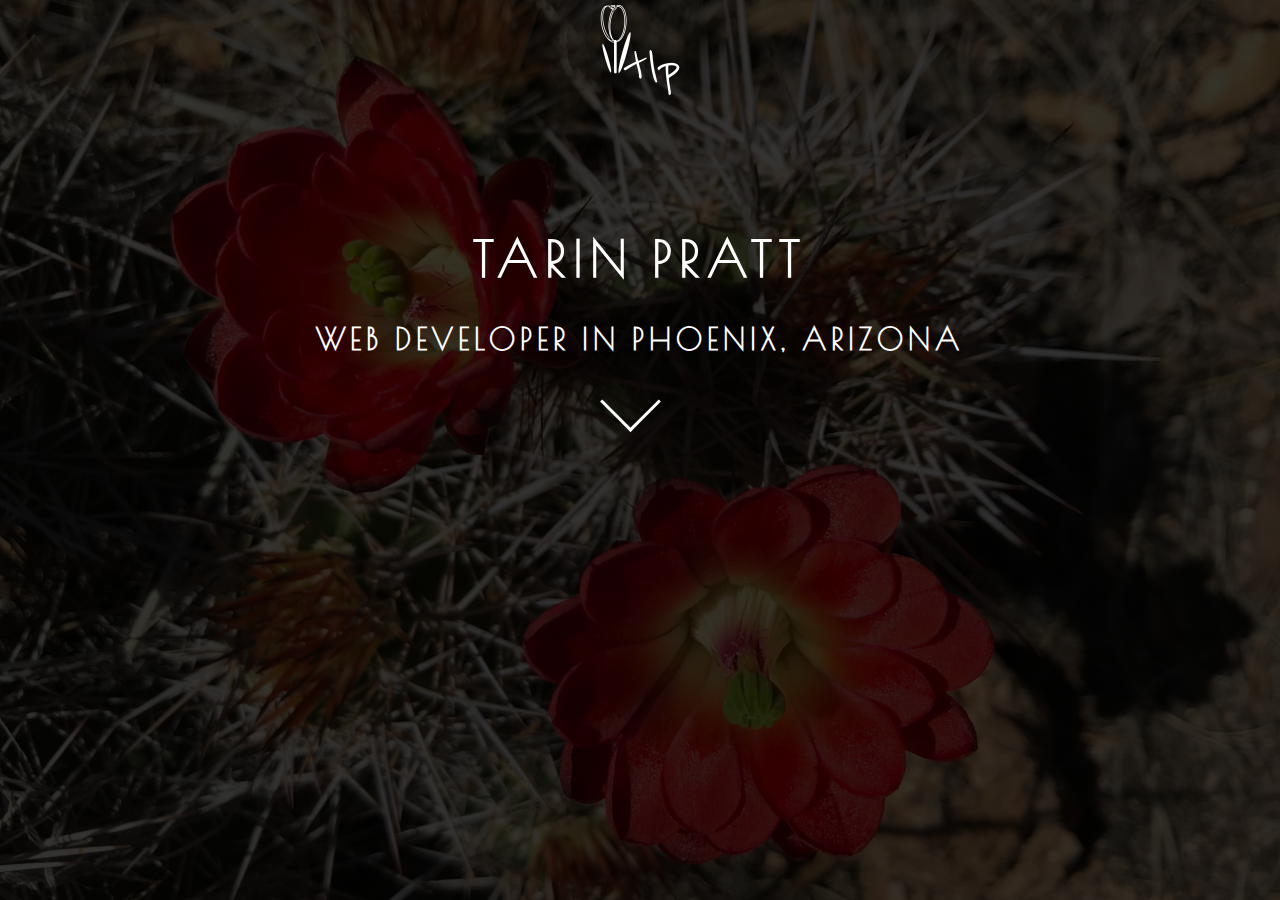
<file: index.html>
<!DOCTYPE html>
<html lang="en">
  <head>
    <meta charset="utf-8">
    <meta name="viewport" content="width=device-width">
    <link href="https://fonts.googleapis.com/css2?family=Open+Sans+Condensed:wght@300&family=Playfair+Display&display=swap" rel="stylesheet">
    <link href="https://fonts.googleapis.com/css2?family=Amatic+SC&family=Montserrat:wght@600&family=Poiret+One&display=swap" rel="stylesheet">
    <link rel='stylesheet' href='https://cdnjs.cloudflare.com/ajax/libs/font-awesome/5.11.2/css/all.css'>
    <link rel="stylesheet" href="https://cdnjs.cloudflare.com/ajax/libs/font-awesome/4.7.0/css/font-awesome.min.css">
    <title>Tarin Pratt Portfolio</title>
    <link href="index.css" rel="stylesheet" type="text/css" />
  </head>
  <body>
      <div class="logoContainer">
      <img src="images/tlp.png" alt="tulip logo" class="tlpImg">
      </div>
      <h1>Tarin Pratt</h1>
      <h2>Web Developer in Phoenix, Arizona</h2>
      <div class="arrow">
          <a href="navigation.html" class="navArrow"></a>
      </div>
    <script src="index.js"></script>
  </body>
</html>
</file>
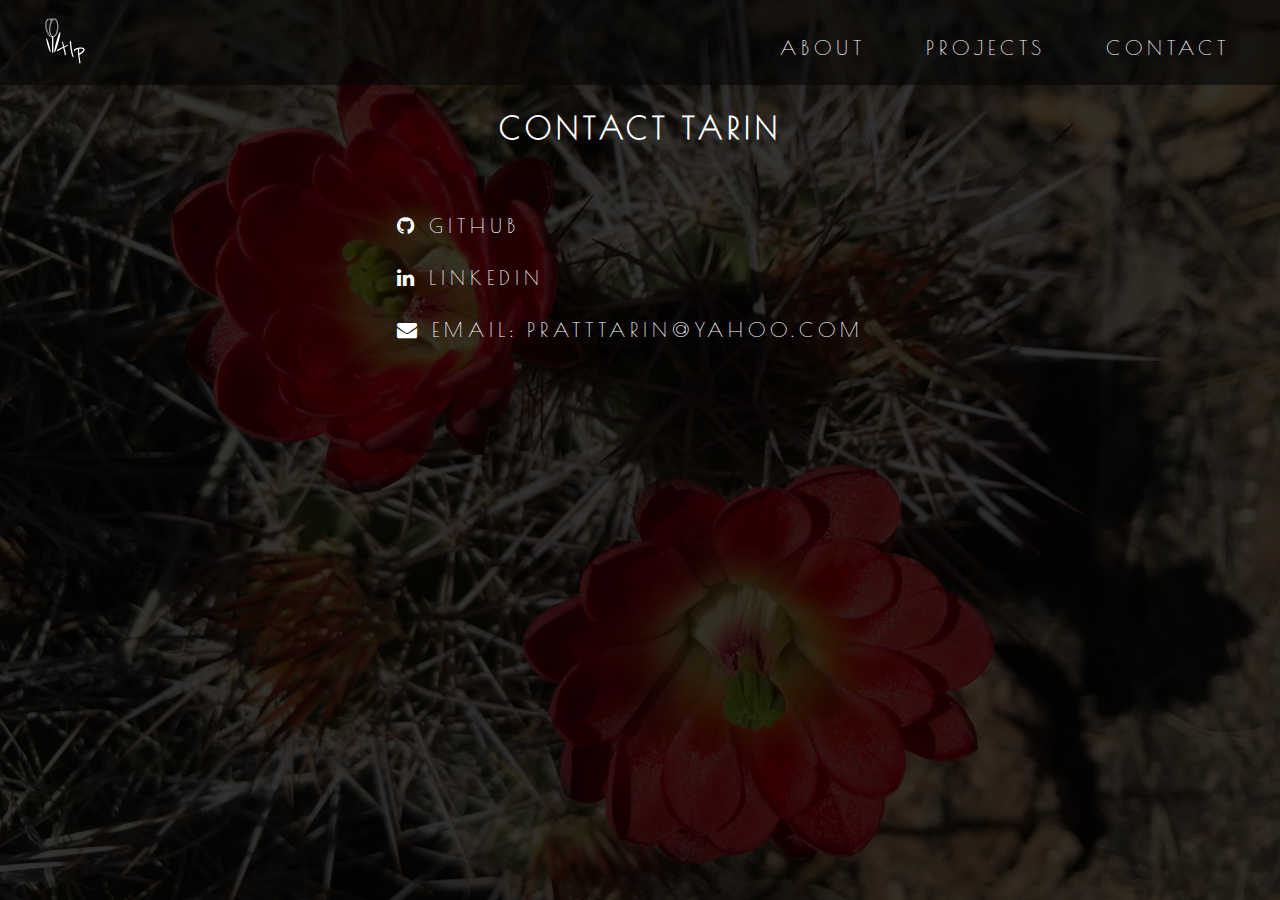
<file: contact.html>
<!DOCTYPE html>
<html lang="en">
  <head>
    <meta charset="utf-8">
    <meta name="viewport" content="width=device-width">
    <link href="https://fonts.googleapis.com/css2?family=Open+Sans+Condensed:wght@300&family=Playfair+Display&display=swap" rel="stylesheet">
    <link href="https://fonts.googleapis.com/css2?family=Amatic+SC&family=Poiret+One&display=swap" rel="stylesheet">
    <link rel='stylesheet' href='https://cdnjs.cloudflare.com/ajax/libs/font-awesome/5.11.2/css/all.css'>
    <link rel="stylesheet" href="https://cdnjs.cloudflare.com/ajax/libs/font-awesome/4.7.0/css/font-awesome.min.css">
    <title>Tarin Pratt Portfolio</title>
    <link href="index.css" rel="stylesheet" type="text/css" />
  </head>
  <body>
    <nav class="navBar">
      <span class="navbar-toggle" id="js-navbar-toggle">
        <i class="fas fa-bars"></i>
    </span>
      <a href="index.html" class="navLinks"><img src="images/tlp.png" alt="tulip logo" class="tlpImgNav"></a>
      <ul class="navList" id="js-menu">
          <li><a href="navigation.html" class="navLinks">About</a></li>
          <li><a href="projects.html" class="navLinks">Projects</a></li>
          <li><a href="contact.html" class="navLinks">Contact</a></li>
        </ul>
    </nav>
      <h2>Contact Tarin</h2>
      <div class="contactContainer">
      <img src="images/tie.jpg" alt="headshot" class="crop">
      <ul class="contactList">
        <li><a href="https://github.com/tarinpratt" class="contactLinks"><i class="fa fa-github fa-1x"></i>Github</a></li>
        <li><a href="https://www.linkedin.com/in/tarinpratt/" class="contactLinks"><i class="fa fa-linkedin fa-1x"></i>Linkedin</a></li>
        <li><a href="mailto:pratttarin@yahoo.com?" target="_blank" class="contactLinks"><i class="fa fa-envelope fa-1x"></i>Email: pratttarin@yahoo.com</a></li>
      </ul>
    </div>
    <script src="index.js"></script>
  </body>
</html>
</file>
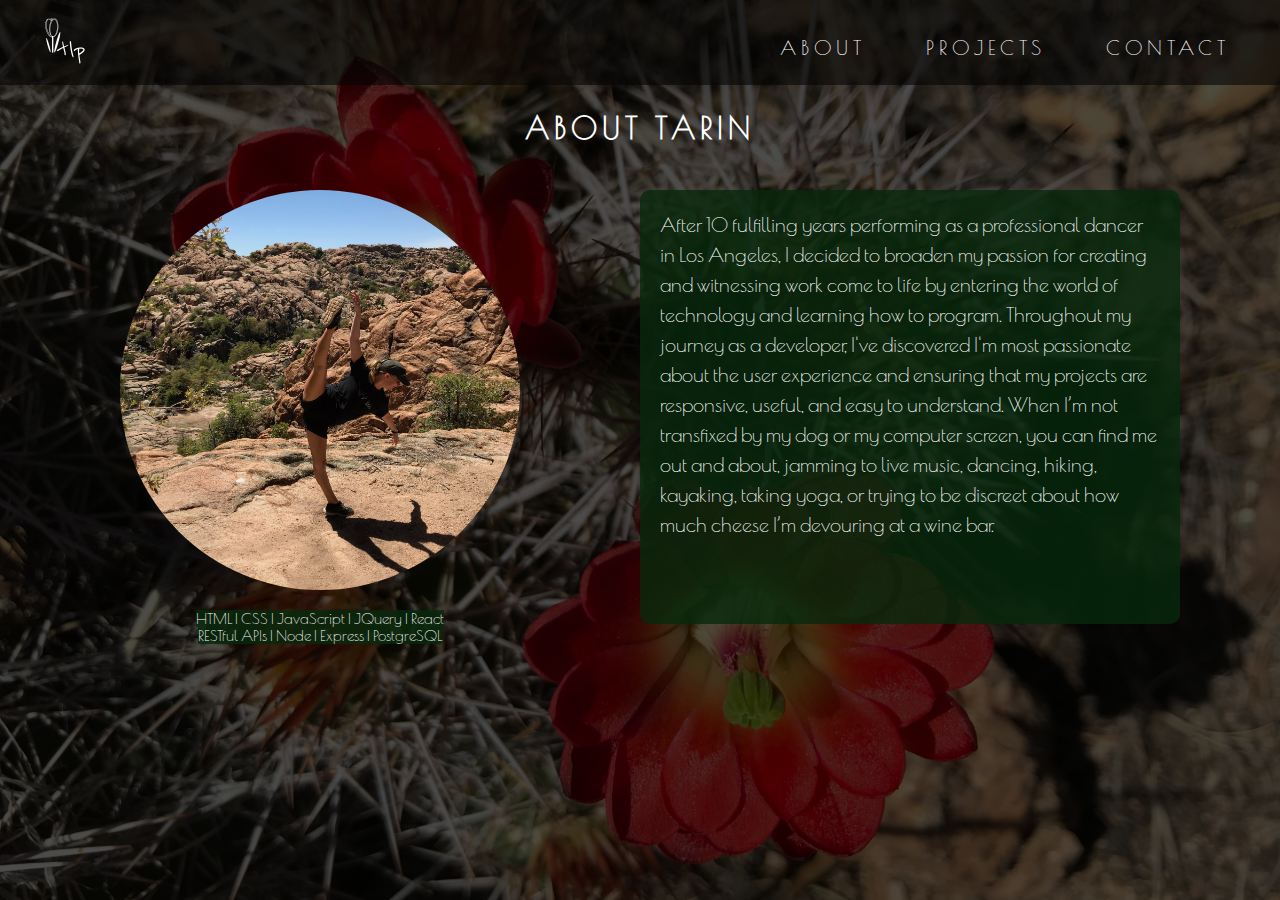
<file: navigation.html>
<!DOCTYPE html>
<html lang="en">
  <head>
    <meta charset="utf-8">
    <meta name="viewport" content="width=device-width">
    <link href="https://fonts.googleapis.com/css2?family=Open+Sans+Condensed:wght@300&family=Playfair+Display&display=swap" rel="stylesheet">
    <link href="https://fonts.googleapis.com/css2?family=Amatic+SC&family=Poiret+One&display=swap" rel="stylesheet">
    <link rel='stylesheet' href='https://cdnjs.cloudflare.com/ajax/libs/font-awesome/5.11.2/css/all.css'>
    <link rel="stylesheet" href="https://cdnjs.cloudflare.com/ajax/libs/font-awesome/4.7.0/css/font-awesome.min.css">
    <title>Tarin Pratt Portfolio</title>
    <link href="index.css" rel="stylesheet" type="text/css" />
  </head>
  <body class="navBody">
      <nav class="navBar">
        <span class="navbar-toggle" id="js-navbar-toggle">
          <i class="fas fa-bars"></i>
      </span>
        <a href="index.html" class="navLinks"><img src="images/tlp.png" alt="tulip logo" class="tlpImgNav"></a>
        <ul class="navList" id="js-menu">
            <li><a href="navigation.html" class="navLinks">About</a></li>
            <li><a href="projects.html" class="navLinks">Projects</a></li>
            <li><a href="contact.html" class="navLinks">Contact</a></li>
          </ul>
      </nav>
      <h2 class="aboutHeader">About Tarin</h2>
      <div class="aboutContainer">
          <div class="nestedAboutContainer">
          <img src="images/desertpitch.jpg" class="desertPitch">
          <p class="languages">HTML | CSS | JavaScript | JQuery | React</p> 
          <p class="languages">RESTful APIs | Node | Express | PostgreSQL</p>
        </div>
      <p class="about">
        After 10 fulfilling years performing as a professional dancer in Los Angeles, I decided to broaden my passion for creating and witnessing work come to life by entering the world of technology and learning how to program. Throughout my journey as a developer, I've discovered I'm most passionate about the user experience and ensuring that my projects are responsive, useful, and easy to understand. When I’m not transfixed by my dog or my computer screen, you can find me out and about, jamming to live music, dancing, hiking, kayaking, taking yoga, or trying to be discreet about how much cheese I’m devouring at a wine bar.
      </p>
    </div>
    <script src="index.js"></script>
  </body>
</html>
</file>
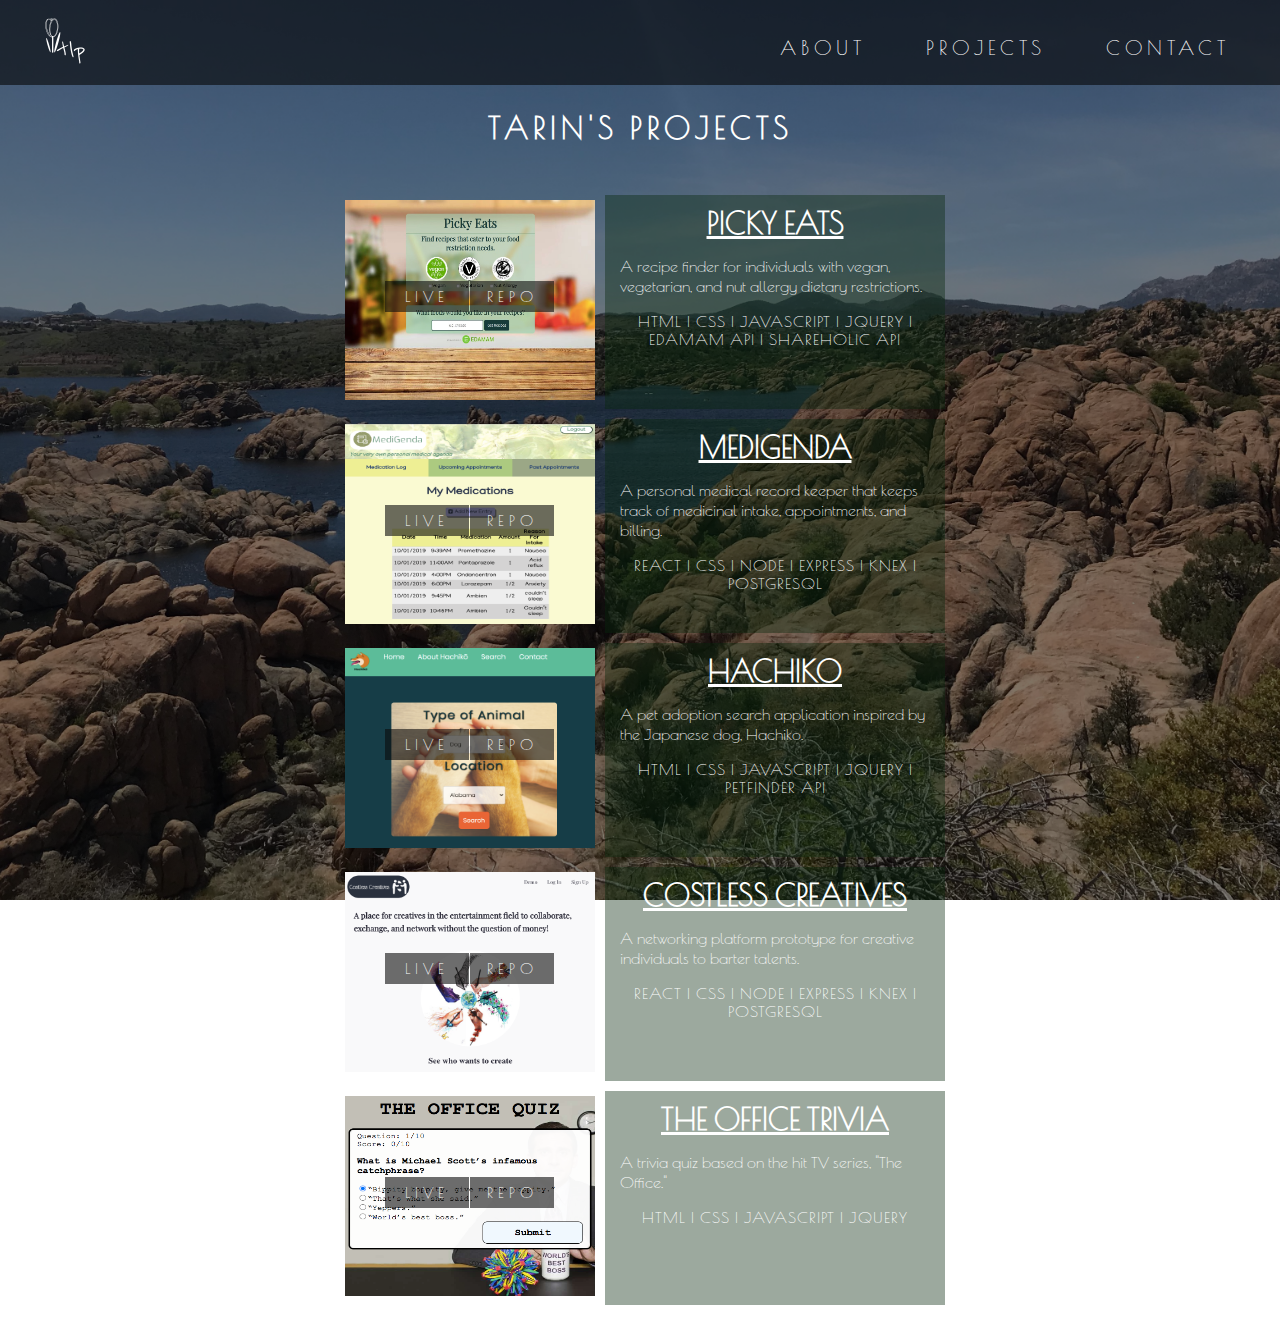
<file: projects.html>
<!DOCTYPE html>
<html lang="en">
  <head>
    <meta charset="utf-8">
    <meta name="viewport" content="width=device-width">
    <link href="https://fonts.googleapis.com/css2?family=Open+Sans+Condensed:wght@300&family=Playfair+Display&display=swap" rel="stylesheet">
    <link href="https://fonts.googleapis.com/css2?family=Amatic+SC&family=Poiret+One&display=swap" rel="stylesheet">
    <link rel='stylesheet' href='https://cdnjs.cloudflare.com/ajax/libs/font-awesome/5.11.2/css/all.css'>
    <link rel="stylesheet" href="https://cdnjs.cloudflare.com/ajax/libs/font-awesome/4.7.0/css/font-awesome.min.css">
    <title>Tarin Pratt Portfolio</title>
    <link href="index.css" rel="stylesheet" type="text/css" />
  </head>
  <body class="projectsBody">
    <nav class="navBar">
      <span class="navbar-toggle" id="js-navbar-toggle">
        <i class="fas fa-bars"></i>
    </span>
      <a href="index.html" class="navLinks"><img src="images/tlp.png" alt="tulip logo" class="tlpImgNav"></a>
      <ul class="navList" id="js-menu">
          <li><a href="navigation.html" class="navLinks">About</a></li>
          <li><a href="projects.html" class="navLinks">Projects</a></li>
          <li><a href="contact.html" class="navLinks">Contact</a></li>
        </ul>
    </nav>
    <h2>Tarin's Projects</h2>
        <ul class="projectListMobile">
              <li class="projectFront">
                  <img src="images/PickyEats.jpg" alt="Picky Eats" class="projectImg">
                  <a href="https://tarinpratt.github.io/PickyEats/" class="liveProjectLinks">Live</a>
                  <a href="https://github.com/tarinpratt/PickyEats" class="repoProjectLinks">Repo</a>
              </li>
              <div class="projectBack">
                <h3>Picky Eats</h3>
                <p class="projectDescription">A recipe finder for individuals with vegan, vegetarian, and nut allergy dietary restrictions.</p>
                <p class="projectLanguages">HTML | CSS | JavaScript | JQuery | Edamam API | Shareholic API</p>
            </div>
            <li class="projectFront">
                <img src="images/medlog.png" alt="MediGenda" class="projectImg">
                <a href="https://medigenda-app.pratttarin.now.sh/" class="liveProjectLinks">Live</a>
                <a href="https://github.com/tarinpratt/medigenda" class="repoProjectLinks">Repo</a>
            </li>
            <div class="projectBack">
              <h3>MediGenda</h3>
              <p class="projectDescription">A personal medical record keeper that keeps track of medicinal intake, appointments, and billing.</p>
              <p class="projectLanguages">React | CSS | Node | Express | Knex | PostgreSQL</p>
          </div>
            <li class="projectFront">
                <img src="images/hachiko.png" alt="Hachiko" class="projectImg">
                <a href="https://chingu-voyages.github.io/v19-toucans-team-01/" class="liveProjectLinks">Live</a>
                <a href="https://github.com/chingu-voyages/v19-toucans-team-01" class="repoProjectLinks">Repo</a>
            </li>
              <div class="projectBack">
                <h3>Hachiko</h3>
                <p class="projectDescription">A pet adoption search application inspired by the Japanese dog, Hachiko.</p>
                <p class="projectLanguages">HTML | CSS | JavaScript | JQuery | Petfinder API</p>
            </div>
            <li class="projectFront">
                <img src="images/landingcopy.png" alt="Costless Creatives" class="projectImg">
                <a href="https://costless-creatives.pratttarin.now.sh/" class="liveProjectLinks">Live</a>
                <a href="https://github.com/tarinpratt/costless-creatives" class="repoProjectLinks">Repo</a>
            </li>
            <div class="projectBack">
              <h3>Costless Creatives</h3>
              <p class="projectDescription">A networking platform prototype for creative individuals to barter talents.</p>
              <p class="projectLanguages">React | CSS | Node | Express | Knex | PostgreSQL</p>
          </div>
            <li class="projectFront">
                <img src="images/theofficecrop.png" alt="The Office Quiz" class="projectImg">
                <a href="https://tarinpratt.github.io/quiz-app/" class="liveProjectLinks">Live</a>
                <a href="https://github.com/tarinpratt/quiz-app" class="repoProjectLinks">Repo</a>
            </li>
            <div class="projectBack">
              <h3>The Office Trivia</h3>
              <p class="projectDescription">A trivia quiz based on the hit TV series, "The Office."</p>
              <p class="projectLanguages">HTML | CSS | JavaScript | JQuery</p>
          </div>
          </ul>

        <ul class="projectList">
          <div class="flip-container">
            <div class="card">
                <div class="back">
                  <li class="projectFront">
                    <img src="images/PickyEats.jpg" alt="Picky Eats" class="projectImg">
                </li>
                </div>
                <div class="front">
                    <h3>Picky Eats</h3>
                    <a href="https://tarinpratt.github.io/PickyEats/" class="liveProjectLinks">Live</a>
                    <a href="https://github.com/tarinpratt/PickyEats" class="repoProjectLinks">Repo</a>
                    <p class="projectDescription">A recipe finder for individuals with vegan, vegetarian, and nut allergy dietary restrictions.</p>
                    <p class="projectLanguages">HTML | CSS | JavaScript | JQuery | Edamam API | Shareholic API</p>
                </div>
            </div>
          </div>

          <div class="flip-container">
            <div class="card">
                <div class="back">
                  <li class="projectFront">
                    <img src="images/medlog.png" alt="MediGenda" class="projectImg">
                </li>
                </div>
                <div class="front">
                    <h3>MediGenda</h3>
                    <a href="https://medigenda-app.pratttarin.now.sh/" class="liveProjectLinks">Live</a>
                    <a href="https://github.com/tarinpratt/medigenda" class="repoProjectLinks">Repo</a>
                    <p class="projectDescription">A personal medical record keeper that keeps track up medicinal intake, appointments, and billing.</p>
                    <p class="projectLanguages">React | CSS | Node | Express | Knex | PostgreSQL</p>
                </div>
            </div>
          </div>

          <div class="flip-container">
            <div class="card">
                <div class="back">
            <li class="projectFront">
                <img src="images/hachiko.png" alt="Hachiko" class="projectImg">
            </li>
                </div>
                <div class="front">
                    <h3>Hachiko</h3>
                    <a href="https://chingu-voyages.github.io/v19-toucans-team-01/" class="liveProjectLinks">Live</a>
                    <a href="https://github.com/chingu-voyages/v19-toucans-team-01" class="repoProjectLinks">Repo</a>
                    <p class="projectDescription">A pet adoption search application inspired by the Japanese dog, Hachiko.</p>
                    <p class="projectLanguages">HTML | CSS | JavaScript | JQuery | Petfinder API</p>
                </div>
            </div>
          </div>

          <div class="flip-container">
            <div class="card">
                <div class="back">
            <li class="projectFront">
                <img src="images/landingcopy.png" alt="Costless Creatives" class="projectImg">
            </li>
                </div>
                <div class="front">
                    <h3>Costless Creatives</h3>
                    <a href="https://costless-creatives.pratttarin.now.sh/" class="liveProjectLinks">Live</a>
                    <a href="https://github.com/tarinpratt/costless-creatives" class="repoProjectLinks">Repo</a>
                    <p class="projectDescription">A networking platform prototype for creative individuals to barter talents.</p>
                    <p class="projectLanguages">React | CSS | Node | Express | Knex | PostgreSQL</p>
                </div>
            </div>
          </div>

          <div class="flip-container">
            <div class="card">
                <div class="back">
            <li class="projectFront">
                <img src="images/theofficecrop.png" alt="The Office Quiz" class="projectImg">
            </li>
                </div>
                <div class="front">
                    <h3>The Office Trivia</h3>
                    <a href="https://tarinpratt.github.io/quiz-app/" class="liveProjectLinks">Live</a>
                    <a href="https://github.com/tarinpratt/quiz-app" class="repoProjectLinks">Repo</a>
                    <p class="projectDescription">A trivia quiz based on the hit TV series, "The Office."</p>
                    <p class="projectLanguages">HTML | CSS | JavaScript | JQuery</p>
                </div>
            </div>
          </div>
        </ul>
        <script src="index.js"></script>
  </body>
</html>
</file>
<file: index.css>
body {
    box-sizing: border-box;
    background-image: linear-gradient( rgba(0, 0, 0, 0.8), rgba(0, 0, 0, 0.8) ), url(images/cactusflower.jpg);
    background-repeat: no-repeat;
    background-position: center;
    background-attachment: fixed;
    background-size: cover;
    width: 100%;
    margin: 0;
}

body.projectsBody {
    box-sizing: border-box;
    background-image: linear-gradient( rgba(0, 0, 0, 0.5), rgba(0, 0, 0, 0.5) ), url(images/desertrocks.jpg);
    background-repeat: no-repeat;
    background-position: center;
    background-attachment: fixed;
    background-size: cover;
    margin: 0;
}

body.navBody {
    box-sizing: border-box;
    background-image: linear-gradient( rgba(0, 0, 0, 0.7), rgba(0, 0, 0, 0.7) ), url(images/cactusflower.jpg);
    background-repeat: no-repeat;
    background-position: center;
    background-attachment: fixed;
    background-size: cover;
    margin: 0;
    width: 100%;
}

.logoContainer {
    text-align: center;
    animation-name: fadeInOpacity;
	animation-iteration-count: 1;
	animation-timing-function: ease-in;
    animation-duration: 4s; 
}

.tlpImg {
    height: 100px;
    width: 100px;
    animation-name: fadeInOpacity;
	animation-iteration-count: 1;
	animation-timing-function: ease-in;
	animation-duration: 5s;
}

h1 {
    margin-top: 125px;
    font-family: 'Poiret One', cursive;
    letter-spacing: 7px;
    color: white;
    font-size: 50px;
    text-align: center;
	opacity: 1;
	animation-name: fadeInOpacity;
	animation-iteration-count: 1;
	animation-timing-function: ease-in;
    animation-duration: 4s;
    text-transform: uppercase;  
}

h2 {
    font-family: 'Poiret One', cursive;
    letter-spacing: 5px;
    color: white;
    font-size: 30px;
    text-align: center;
	opacity: 1;
	animation-name: fadeInOpacity;
	animation-iteration-count: 1;
	animation-timing-function: ease-in;
    animation-duration: 7s;
    text-transform: uppercase;  
}

.arrow {
    margin-left: auto;
    margin-right: auto;
    text-align: center;
    width: 200px;
}

.navArrow {
    border: solid white;
    border-width: 0 3px 3px 0;
    display: inline-block;
    padding: 20px;  
    animation-name: fadeInOpacity;
	animation-iteration-count: 1;
    animation-timing-function: ease-in;
    
	animation-duration: 10s;  
    transform: rotate(45deg);
    -webkit-transform: rotate(45deg);   
}

nav.navBar {
    top: 0;
    background-color: rgba(5, 5, 5, 0.6);
    width: 100%;
}

ul {
    padding-left: 0;
    padding-top: 20px;
    list-style-type: none;
    display: flex;
    flex-direction: row;
    text-align: left;
    text-transform: uppercase;
  }

a {
    text-decoration: none;
    color: white;
    font-family: 'Poiret One', cursive;
    letter-spacing: 5px;
    color: white;
    font-size: 30px;
    margin-right: 20px;
}  

a.navLinks:hover {
    text-decoration: underline;
}

img.tlpImgNav {
    width: 50px;
    height: 50px;
}

.navbar-toggle {
    position: absolute;
    top: 10px;
    right: 0;
    cursor: pointer; 
    color: rgba(255,255,255,0.8);
    font-size: 24px;
}

.navList {
    display: none;
}

.active {
    display: block;
}

ul#js-menu.navList.active {
    text-align: right;
    padding-top: 0;
    margin-top: 0;
}

a.navLinks {
    font-size: 15px;
}

li {
    margin-bottom: 10px;
}

h2.aboutHeader {
    animation-name: moveFromLeft;
    animation-duration: 5s;
}

.aboutContainer {
    display: flex;
    flex-direction: row;
    justify-content: space-evenly;
}

.nestedAboutContainer {
    display: flex;
    flex-direction: column;
}

.languages {
    color: white;
    font-size: 15px;
    background-color: rgba(7, 41, 12, 0.8);
    font-family: 'Poiret One', cursive;
    margin-bottom: 0;
    margin-top: 0;
    margin-right: auto;
    margin-left: auto;
    animation-name: fadeInOpacity;
	animation-iteration-count: 1;
	animation-timing-function: ease-in;
	animation-duration: 7s;  
}

.about {
    color: white;
    line-height: 30px;
    font-size: 20px;
    background-color: rgba(7, 41, 12, 0.8);
    font-family: 'Poiret One', cursive;
    width: 50%;
    max-width: 500px;
    padding: 20px;
    border-radius: 10px;
    animation-name: moveFromRight;
    animation-duration: 5s;
}

.desertPitch {
    height: 400px;
    width: 400px;
    border-radius: 200px;
    margin: 20px;
    animation-name: fadeInOpacity;
	animation-iteration-count: 1;
	animation-timing-function: ease-in;
	animation-duration: 7s;  
}

.contactContainer {
    display: flex;
    flex-direction: row;
    justify-content: space-evenly;
}

.crop {
    height: 300px;
    width: 300px;
    z-index: 1;
    -webkit-transform: skewY(5deg);
    -moz-transform: skewY(5deg);
    -ms-transform: skewY(5deg);
    -o-transform: skewY(5deg);
    transform: skewY(5deg);
    animation-name: moveFromRight;
    animation-duration: 5s;
}

i {
    color: white;
    margin-right: 10px;
}

ul.contactList {
    display: flex;
    flex-direction: column;
    flex-wrap: wrap;
    line-height: 40px;
    animation-name: moveFromLeft;
    animation-duration: 5s;
}

.contactLinks {
    font-size: 20px;
}

i:hover, .contactLinks:hover {
    color: rgb(240, 49, 81);
}

ul.projectList {
    list-style-type: none;
    display: flex;
    justify-content: center;
    flex-wrap: wrap;
    background-color: none;
    animation-name: moveFromBottom;
    animation-duration: 5s;
}

ul.projectListMobile {
    display: none;
}

.projectFront {
    position: relative;
    text-align: center;
    margin-right: auto;
    margin-left: auto;
    color: white;
    margin: 10px;
    list-style-type: none;
}

.flip-container {
    margin: 20px;
    perspective: 1000;
    display: inline-block;
}

.flip-container:hover .card {
    transform: rotateY(180deg);
}

.card, .front, .back {
    width: 250px;
    height: 200px;
}

.card {
    transition: 0.5s;
    transform-style: preserve-3d;
    position: relative;
}

.front, .back {
    backface-visibility: hidden;
    position: absolute;
}

.front {
    z-index: 1;
    transform: rotateY(180deg);
    color: white;
    background-color: rgba(46, 117, 224, 0.555);
    padding-left: 10px;
    padding-right: 10px;
    padding-bottom: 25px;
    font-family: 'Poiret One', cursive;
}

h3 {
    text-decoration: underline;
    font-size: 30px;
    text-align: center;
    font-weight: bolder;
    padding-top: 0;
    margin-top: 0;
    margin-bottom: 10px;
}

p.projectDescription {
    text-align: center;
    text-transform: none;
}

p.projectLanguages {
    text-align: center;
    text-transform: uppercase;
    letter-spacing: 1px;
}

.back {
    z-index: 2;
    transform: rotateY(0deg);
}

.projectImg {
    width: 250px;
    height: 200px;
}

a.liveProjectLinks:hover, a.repoProjectLinks:hover {
    background-color: white;
    color: black;
    font-weight: bolder;
    animation-name: fadeInOpacity;
	animation-iteration-count: 1;
	animation-timing-function: ease-in;
    animation-duration: 0.4s;
    border: 1px solid black;
}
a.liveProjectLinks {
    padding: 7px;
    margin-left: 60px;
    margin-right: 0;
    font-size: 15px;
    background-color: rgb(12, 12, 12, 0.6);
}

a.repoProjectLinks {
    padding: 7px;
    font-size: 15px;
    background-color: rgb(12, 12, 12, 0.6);
}

@keyframes moveFromRight {
    0% {
        opacity: 0;
        transform: translateX(100%);
    }
  
    100% {
        opacity: 1;
        transform: translate(100);
    }

  }

  @keyframes moveFromLeft {
    0% {
        opacity: 0;
        transform: translateX(-100px);
    }
  
    100% {
        opacity: 1;
        transform: translate(100);
    }

  }

  @keyframes moveFromBottom {
    0% {
        opacity: 0;
        transform: translateY(100px);
    }
  
    100% {
        opacity: 1;
        transform: translate(100);
    }

  }

  @keyframes fadeInOpacity {
	0% {
		opacity: 0;
    }
	100% {
		opacity: 1;
	}
}

@media only screen and (max-width: 400px) {
    a.contactLinks {
        font-size: 15px;
    }
    .desertPitch {
        width: 100px;
        height: 100px;
    }

}    

@media only screen and (max-width: 700px) {
    .about {
        animation-name: moveFromBottom;
        animation-duration: 5s;
    }

    h2.aboutHeader {
        animation-name: fadeInOpacity;
        animation-duration: 5s;
    }

    body {
        width: 100%;
    }

    .aboutContainer {
        flex-direction: column; 
    }

    .aboutHeader {
        margin-right: auto;
        margin-left: auto;
    }

    .desertPitch {
        height: 200px;
        width: 200px;
        margin-right: auto;
        margin-left: auto;
    }

    .contactContainer {
        display: flex;
        flex-direction: column;
        width: 100%;
    }

    .crop, .contactList {
        margin-right: auto;
        margin-left: auto; 
    }
    p.about {
        margin-right: auto;
        margin-left: auto;   
    }
  }

  @media screen and (min-width: 768px) {
    .navBar {
        display: flex;
        justify-content: space-between;
        align-items: center;
    }

    .navList {
        display: flex;
        margin-right: 30px;
        flex-direction: row;
        justify-content: flex-end;
    }

    a.navLinks {
        margin-left: 40px;
        font-size: 20px;
    }

   .navbar-toggle {
       display: none;
    }
} 

@media screen and (min-color-index: 0) and (-webkit-min-device-pixel-ratio: 0) {
    @media {
   .crop {
       display: none;
   }     
   ul.projectList {
       display: none;
   }
   ul.projectListMobile {
       margin-right: auto;
       margin-left: auto;
       max-width: 717px;
       list-style-type: none;
       display: flex;
       justify-content: center;
       flex-wrap: wrap;
       background-color: none;
       animation-name: moveFromBottom;
       animation-duration: 5s;
   }
   li.projectFront {
       position: relative;
       display: inline-block;
   }

   a.liveProjectLinks, a.repoProjectLinks {
       position: absolute;
       margin: 0 auto;
       left: 16%;
       top: 40%; 
       text-align: center;
       width: 70px;
   }
   a.repoProjectLinks {
       position: absolute;
       margin: 0 auto;
       left: 50%;
       top: 40%;
       text-align: center;
       width: 70px;
   }

   .projectBack {
       color: white;
       background-color: rgba(7, 41, 12, 0.4);
       max-width: 330px;
       margin-top: 5px;
       margin-bottom: 5px;
       font-family: 'Poiret One', cursive;
       padding-top: 10px;
       padding-right: 5px;
       padding-left: 5px;
   }

   p.projectDescription {
       line-height: 20px;
       text-align: left;
       padding-left: 10px;
       margin-right: auto;
       margin-left: auto;
   }

   p.projectLanguages {
       text-transform: uppercase;
       letter-spacing: 1px;
   }

   h3 {
       margin-bottom: 0;
   }
 }}
</file>
